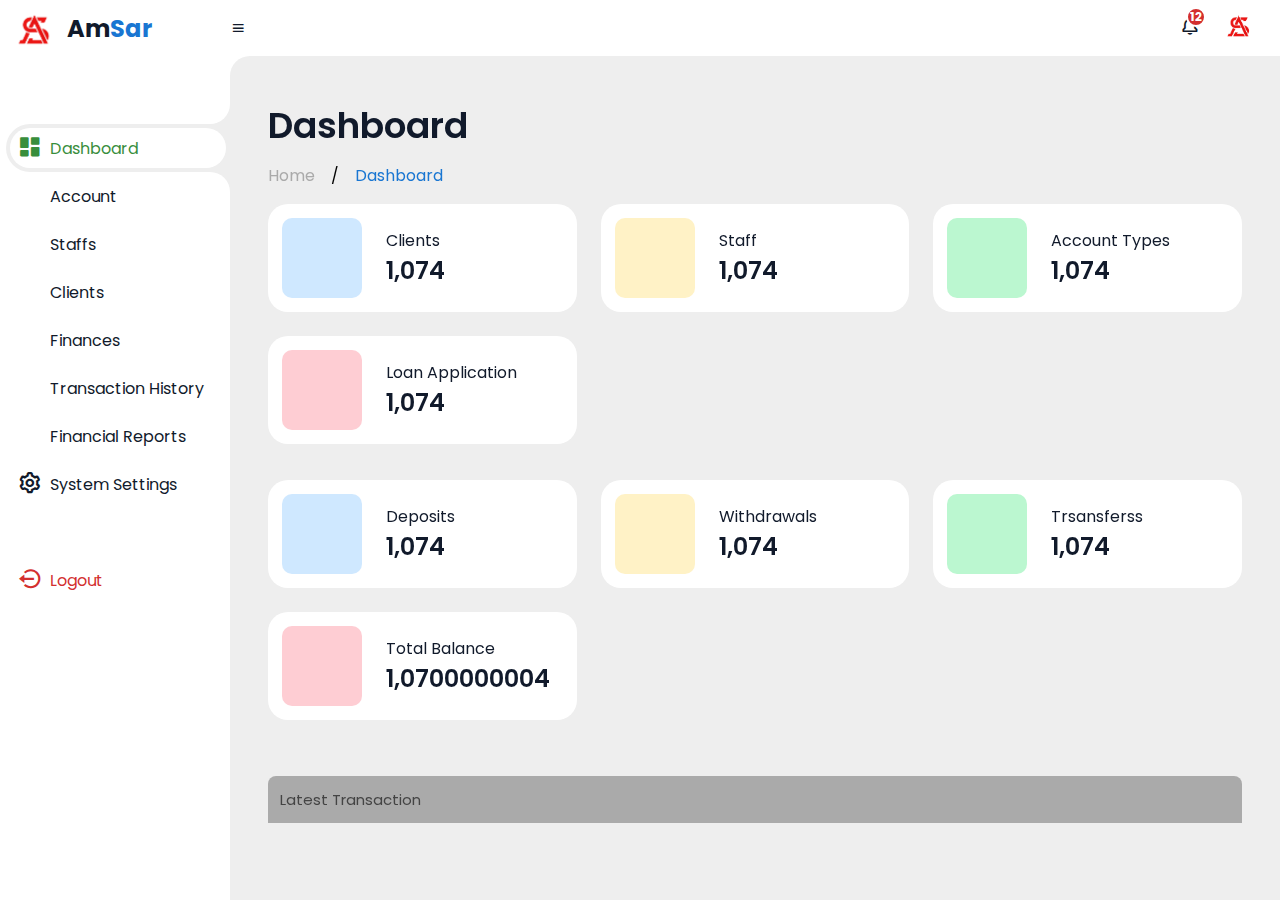
<file: index.html>
<!DOCTYPE html>
<html lang="en">

    <head>
        <meta charset="UTF-8">
        <meta name="viewport" content="width=device-width, initial-scale=1.0">
        <!-- Copied Links from cdn  -->
        <link href='https://unpkg.com/boxicons@2.1.4/css/boxicons.min.css' rel='stylesheet'>
        <link rel="stylesheet" href="https://cdnjs.cloudflare.com/ajax/libs/font-awesome/6.4.2/css/all.min.css"
            integrity="sha512-z3gLpd7yknf1YoNbCzqRKc4qyor8gaKU1qmn+CShxbuBusANI9QpRohGBreCFkKxLhei6S9CQXFEbbKuqLg0DA=="
            crossorigin="anonymous" referrerpolicy="no-referrer" />
        <!-- links  -->
        <link rel="stylesheet" href="styles.css">
        <title>Admin Portal</title>
    </head>

    <body>
        <!-- Sidebar -->
        <div class="sidebar">
            <a href="#" class="logo">
                <img src="logo.png" alt="" style="height: 50px;">
                <!-- <i class='bx bx-code-alt'></i> -->
                <div class="logo-name"><span>Am</span>Sar</div>
            </a>
            <ul class="side-menu">
                <li class="tablinks" onclick="openTab(event, 'Dashboard')" id="default-side-menu"><a href="#"><i
                            class='bx bxs-dashboard'></i>Dashboard</a></li>
                <li class="tablinks" onclick="openTab(event, 'Account')"><a href="#"><i
                            class="fa-solid fa-user-secret"></i>Account</a></li>
                <li class="tablinks" onclick="openTab(event, 'Staff')" ><a href="#"><i
                            class="fa-solid fa-user-tie"></i>Staffs</a></li>
                <li class="tablinks" onclick="openTab(event ,'Client')"><a href="#"><i
                            class="fa-solid fa-users"></i>Clients</a></li>
                <li class="tablinks" onclick="openTab(event, 'Finances')"><a href="#"><i
                            class="fa-solid fa-sack-dollar"></i>Finances</a></li>
                <li class="tablinks" onclick="openTab(event, 'Transaction')"> <a href="#"><i
                            class="fa-solid fa-money-bill-transfer"></i>Transaction History</a></li>
                <li class="tablinks" onclick="openTab(event, 'Financial')"><a href="#"><i
                            class="fa-solid fa-file-invoice-dollar"></i>Financial Reports</a></li>
                <li class="tablinks" onclick="openTab(event, 'Settings')"><a href="#"><i class='bx bx-cog'></i>System
                        Settings</a></li>
            </ul>
            <ul class="side-menu">
                <li><a href="#" class="logout"><i class='bx bx-log-out-circle'></i>Logout</a></li>
            </ul>
        </div>
        <!-- End of Sidebar -->

        <!-- Main Content -->
        <div class="content">
            <!-- Navbar -->
            <nav>
                <i class='bx bx-menu'></i>
                <div>
                    <a href="#" class="notif">
                        <i class='bx bx-bell'></i>
                        <span class="count">12</span>
                    </a>
                    <a href="#" class="profile">
                        <img src="logo.png">
                    </a>
                </div>
            </nav>

            <!-- End of Navbar -->
            <main>
                <div class="tabcontent" id="Dashboard">
                    <iframe src="dashboard.html"></iframe>
                </div>
                <div class="tabcontent" id="Account">
                    <iframe src="account.html"></iframe>
                </div>
                <div class="tabcontent" id="Staff">
                    <iframe src="staff.html" frameborder="0"></iframe>
                </div>
                <div class="tabcontent" id="Client">
                    <iframe src="client.html"></iframe>
                </div>
                <div class="tabcontent" id="Finances">
                    <iframe src="finance.html"></iframe>
                </div>
                <div class="tabcontent" id="Transaction">
                    <iframe src="transaction.html"></iframe>
                </div>
                <div class="tabcontent" id="Financial">
                    <iframe src="finacial.html"></iframe>
                </div>
                <div class="tabcontent" id="Settings">
                    <iframe src="setting.html"></iframe>
                </div>
            </main>
        </div>

        <script src="script.js"></script>
    </body>

</html>
</file>
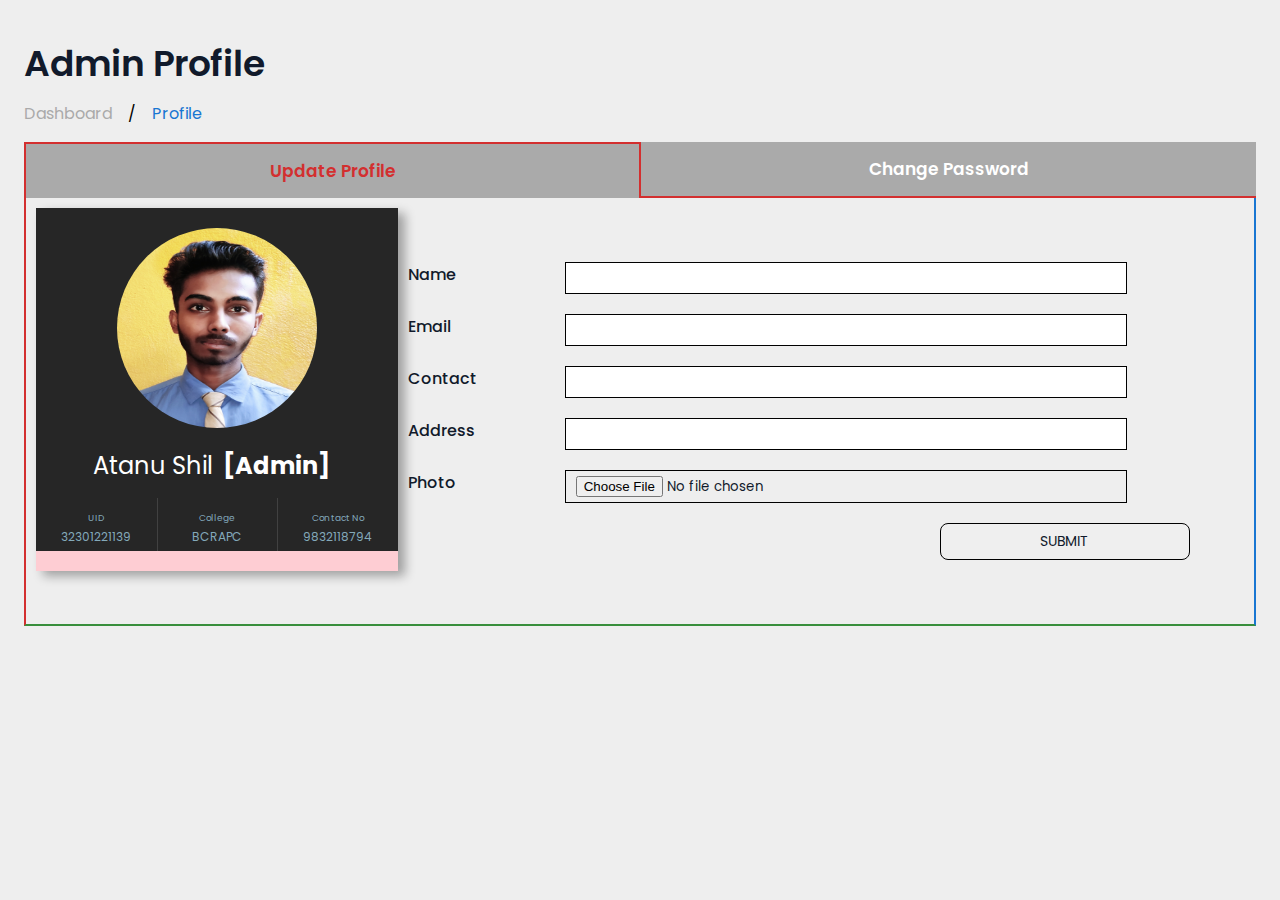
<file: account.html>
<!DOCTYPE html>
<html lang="en">

    <head>
        <meta charset="UTF-8">
        <meta name="viewport" content="width=device-width, initial-scale=1.0">
        <title>Document</title>
        <!-- Copied Links from cdn  -->
        <link href='https://unpkg.com/boxicons@2.1.4/css/boxicons.min.css' rel='stylesheet'>
        <link rel="stylesheet" href="https://cdnjs.cloudflare.com/ajax/libs/font-awesome/6.4.2/css/all.min.css"
            integrity="sha512-z3gLpd7yknf1YoNbCzqRKc4qyor8gaKU1qmn+CShxbuBusANI9QpRohGBreCFkKxLhei6S9CQXFEbbKuqLg0DA=="
            crossorigin="anonymous" referrerpolicy="no-referrer" />
        <!-- links -->
        <link rel="stylesheet" href="minorchanges.css">
    </head>

    <body>
        <div class="content">
            <main>
                <div class="header">
                    <div class="left">
                        <h1>Admin Profile</h1>
                        <ul class="breadcrumb">
                            <li><a href="#">
                                    Dashboard
                                </a></li>
                            /
                            <li><a href="#" class="active">Profile</a></li>
                        </ul>
                    </div>
                </div>

                <div class="Update-Change">
                    <button class="tablink" onclick="openPage(event,'Update')" id="defaultOpenSF">Update
                        Profile</button>
                    <button class="tablink" onclick="openPage(event,'Change')">Change Password</button>
                </div>
                <div id="Update" class="OpenPage">
                    <div class="card">
                        <div class="img"><img src="Atanu-CV-Pic.jpg" alt=""></div>
                        <div class="role">
                            <p>Atanu Shil<span>[Admin]</span></p>
                        </div>
                        <div class="info">
                            <div class="bottom-section">
                                <div class="row row1">
                                    <div class="item">
                                        <span class="regular-text">UID</span>
                                        <span class="big-text">32301221139</span>
                                    </div>
                                    <div class="item">
                                        <span class="regular-text">College</span>
                                        <span class="big-text">BCRAPC</span>
                                    </div>
                                    <div class="item">
                                        <span class="regular-text">Contact No</span>
                                        <span class="big-text">9832118794</span>
                                    </div>
                                </div>
                            </div>
                        </div>
                        <div class="social-media">
                            <a href="#"><i class="fa-brands fa-github"></i></a>
                            <a href="#"><i class="fa-regular fa-envelope"></i></a>
                            <a href="#"><i class="fa-brands fa-linkedin"></i></a>
                            <a href="#"><i class="fa-brands fa-twitter"></i></a>
                        </div>
                    </div>
                    <div class="Update-form">
                        <form action="" method="post">
                            <div class="row">
                                <div class="col-1"><label for="forName">Name</label></div>
                                <div class="col-2"><input type="text" name="" id="" required></div>
                            </div>
                            <div class="row">
                                <div class="col-1"><label for="forEmail">Email</label></div>
                                <div class="col-2"><input type="email" name="" id="" required></div>
                            </div>
                            <div class="row">
                                <div class="col-1"><label for="forContact">Contact </label></div>
                                <div class="col-2"><input type="tel" name="" id="" required></div>
                            </div>
                            <div class="row">
                                <div class="col-1"><label for="forAddress">Address</label></div>
                                <div class="col-2"><input type="text" name="" id="" required></div>
                            </div>
                            <div class="row">
                                <div class="col-1"><label for="forPhoto">Photo</label></div>
                                <div class="col-2"><input type="file" name="" id="" required></div>
                            </div>
                            <div class="row">
                                <div class="col-1"></div>
                                <div class="col-2"><input type="submit" class="btn-update"></div>
                            </div>
                        </form>
                    </div>
                </div>
                <div id="Change" class="OpenPage">
                    <div class="Change-form">
                        <form action="" method="post">
                            <div class="row">
                                <div class="col-1"><label for="forEmail">Email</label></div>
                                <div class="col-2"><input type="email" name="" id="" required></div>
                            </div>
                            <div class="row">
                                <div class="col-1"><label for="forEmail">Old Password</label></div>
                                <div class="col-2"><input type="password" name="" id="" required></div>
                            </div>
                            <div class="row">
                                <div class="col-1"><label for="forContact">New Password</label></div>
                                <div class="col-2"><input type="password" name="" id="" required></div>
                            </div>
                            <div class="row">
                                <div class="col-1"><label for="forAddress">New Confirm Password</label></div>
                                <div class="col-2"><input type="password" name="" id="" required></div>
                            </div>
                            <!-- <div class="row">
                                <div class="col-1"><label for="forPhoto">Photo</label></div>
                                <div class="col-2"><input type="file" name="" id="" required></div>
                            </div> -->
                            <div class="row">
                                <div class="col-1"></div>
                                <div class="col-2"><input type="submit" class="btn-update"></div>
                            </div>
                        </form>
                    </div>
                </div>
        </div>
        </main>
        </div>
        
<script src="minorChanges.js"></script>   
 </body>

</html>
</file>
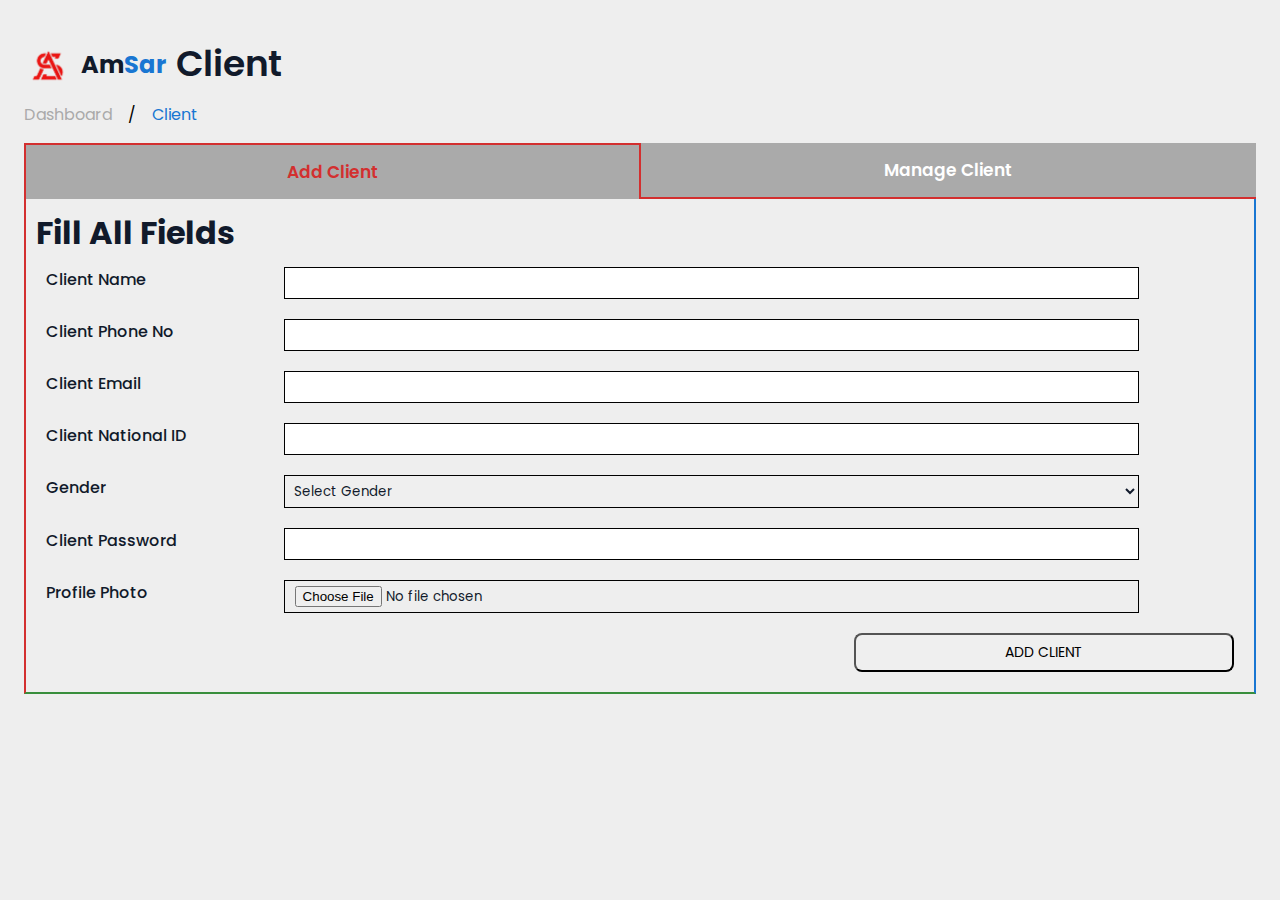
<file: client.html>
<!DOCTYPE html>
<html lang="en">

    <head>
        <meta charset="UTF-8">
        <meta name="viewport" content="width=device-width, initial-scale=1.0">
        <title>Document</title>
        <!-- Copied Links from cdn  -->
        <link href='https://unpkg.com/boxicons@2.1.4/css/boxicons.min.css' rel='stylesheet'>
        <link rel="stylesheet" href="https://cdnjs.cloudflare.com/ajax/libs/font-awesome/6.4.2/css/all.min.css"
            integrity="sha512-z3gLpd7yknf1YoNbCzqRKc4qyor8gaKU1qmn+CShxbuBusANI9QpRohGBreCFkKxLhei6S9CQXFEbbKuqLg0DA=="
            crossorigin="anonymous" referrerpolicy="no-referrer" />
        <!-- links -->
        <link rel="stylesheet" href="minorchanges.css">
    </head>

    <body>
        <div class="content">
            <main>
                <div class="header">
                    <div class="left">
                        <h1>
                            <a href="#" class="logo">
                                <img src="logo.png" alt="" style="height: 50px;">
                                <div class="logo-name"><span>Am</span>Sar</div>
                            </a>
                            Client
                        </h1>
                        <ul class="breadcrumb">
                            <li><a href="#">
                                    Dashboard
                                </a></li>
                            /
                            <li><a href="#" class="active">Client </a></li>
                        </ul>
                    </div>
                </div>
                <div class="Add-Manage">
                    <button class="tablink" onclick="openPage(event,'Add')" id="defaultOpenSF" >Add Client</button>
                    <button class="tablink" onclick="openPage(event,'Manage')">Manage Client</button>
                </div>
                <div class="OpenPage" id="Add">
                    <h1>Fill All Fields</h1>
                    <div class="Add-form">
                        <form action="" method="post">
                            <div class="row">
                                <div class="col-1"><label for="forEmail">Client Name</label></div>
                                <div class="col-2"><input type="text" name="" id="" required></div>
                            </div>
                            <div class="row">
                                <div class="col-1"><label for="forEmail">Client Phone No</label></div>
                                <div class="col-2"><input type="number" name="" id="" required></div>
                            </div>
                            <div class="row">
                                <div class="col-1"><label for="forContact">Client Email</label></div>
                                <div class="col-2"><input type="email" name="" id="" required></div>
                            </div>
                            <div class="row">
                                <div class="col-1"><label for="forAddress">Client National ID</label></div>
                                <div class="col-2"><input type="number" name="" id="" required></div>
                            </div>
                            <div class="row">
                                <div class="col-1"><label for="forPhoto">Gender</label></div>
                                <div class="col-2">
                                    <select name="" id="" required>
                                        <option value="">Select Gender</option>
                                        <option value="">Male</option>
                                        <option value="">Female</option>
                                    </select>
                                </div>
                            </div>
                            <div class="row">
                                <div class="col-1"><label for="forAddress">Client Password</label></div>
                                <div class="col-2"><input type="password" name="" id="" required></div>
                            </div>
                            <div class="row">
                                <div class="col-1"><label for="forAddress">Profile Photo</label></div>
                                <div class="col-2"><input type="file" name="" id="" required></div>
                            </div>
                            <div class="row">
                                <div class="col-1"></div>
                                <div class="col-2"><button type="submit" class="btn-update">Add Client</button></div>
                            </div>
                        </form>
                    </div>

                </div>
                <div class="OpenPage" id="Manage">
                    <table class="Staff-Manage">
                        <thead>
                            <tr>
                                <th>#</th>
                                <th>Name</th>
                                <th>Client Number</th>
                                <th>Contact</th>
                                <th>Email</th>
                                <th>Gender</th>
                                <th>Action</th>
                            </tr>
                        </thead>
                        <tbody>
                            <tr>
                                <td>1</td>
                                <td>Atanu Shil</td>
                                <td>32301221139</td>
                                <td>9832118794</td>
                                <td>atanushil358@gmail.com</td>
                                <td>Male</td>
                                <td>
                                    <button>Delete</button>
                                    <button>Manage</button>
                                </td>
                            </tr>
                            <tr>
                                <td>1</td>
                                <td>Atanu Shil</td>
                                <td>32301221139</td>
                                <td>9832118794</td>
                                <td>atanushil358@gmail.com</td>
                                <td>Male</td>
                                <td>
                                    <button>Delete</button>
                                    <button>Manage</button>
                                </td>
                            </tr>
                            <tr>
                                <td>1</td>
                                <td>Atanu Shil</td>
                                <td>32301221139</td>
                                <td>9832118794</td>
                                <td>atanushil358@gmail.com</td>
                                <td>Male</td>
                                <td>
                                    <button>Delete</button>
                                    <button>Manage</button>
                                </td>
                            </tr> <tr>
                                <td>1</td>
                                <td>Atanu Shil</td>
                                <td>32301221139</td>
                                <td>9832118794</td>
                                <td>atanushil358@gmail.com</td>
                                <td>Male</td>
                                <td>
                                    <button>Delete</button>
                                    <button>Manage</button>
                                </td>
                            </tr>
                            <tr>
                                <td>1</td>
                                <td>Atanu Shil</td>
                                <td>32301221139</td>
                                <td>9832118794</td>
                                <td>atanushil358@gmail.com</td>
                                <td>Male</td>
                                <td>
                                    <button>Delete</button>
                                    <button>Manage</button>
                                </td>
                            </tr>
                        </tbody>
                    </table>
                </div>
            </main>
        </div>
        <script src="minorChanges.js"></script>
    </body>

</html>
</file>
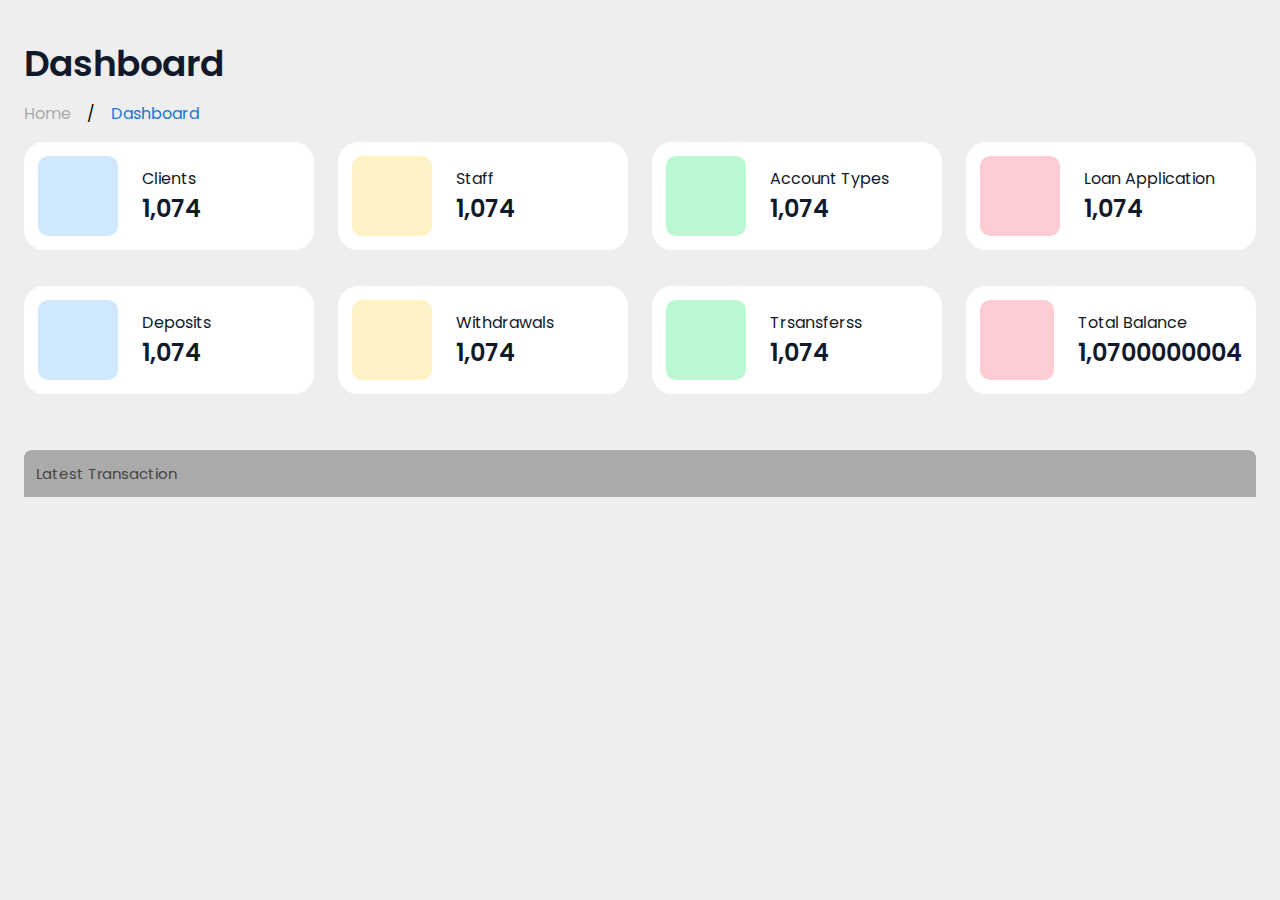
<file: dashboard.html>
<!DOCTYPE html>
<html lang="en">

    <head>
        <meta charset="UTF-8">
        <meta name="viewport" content="width=device-width, initial-scale=1.0">
        <title>Document</title>
        <!-- Copied Links from cdn  -->
        <link href='https://unpkg.com/boxicons@2.1.4/css/boxicons.min.css' rel='stylesheet'>
        <link rel="stylesheet" href="https://cdnjs.cloudflare.com/ajax/libs/font-awesome/6.4.2/css/all.min.css"
            integrity="sha512-z3gLpd7yknf1YoNbCzqRKc4qyor8gaKU1qmn+CShxbuBusANI9QpRohGBreCFkKxLhei6S9CQXFEbbKuqLg0DA=="
            crossorigin="anonymous" referrerpolicy="no-referrer" />
        <!-- links -->
        <link rel="stylesheet" href="minorchanges.css">
    </head>

    <body>
        <div class="content">
            <main>
                <div class="header">
                    <div class="left">
                        <h1>Dashboard</h1>
                        <ul class="breadcrumb">
                            <li><a href="#">
                                    Home
                                </a></li>
                            /
                            <li><a href="#" class="active">Dashboard</a></li>
                        </ul>
                    </div>
                </div>
                <ul class="insights">
                    <li>
                        <i class='fa-solid fa-users'></i>
                        <span class="info">
                            <p>Clients</p>
                            <h3>1,074</h3>
                        </span>
                    </li>
                    <li><i class='fa-solid fa-user-tie'></i>
                        <span class="info">
                            <p>Staff</p>
                            <h3>1,074</h3>
                        </span>
                    </li>
                    <li><i class="fa-solid fa-briefcase"></i>
                        <span class="info">
                            <p>Account Types</p>
                            <h3>1,074</h3>
                        </span>
                    </li>
                    <li><i class="fa-solid fa-money-check-dollar"></i>
                        <span class="info">
                            <p>Loan Application</p>
                            <h3>1,074</h3>
                        </span>
                    </li>
                </ul>
                <!-- insight second -->
                <ul class="insights">
                    <li>
                        <i class='fa-solid fa-upload'></i>
                        <span class="info">
                            <p>Deposits</p>
                            <h3>1,074</h3>
                        </span>
                    </li>
                    <li><i class='fa-solid fa-download'></i>
                        <span class="info">
                            <p>Withdrawals</p>
                            <h3>1,074</h3>
                        </span>
                    </li>
                    <li><i class="fa-solid fa-shuffle"></i>
                        <span class="info">
                            <p>Trsansferss</p>
                            <h3>1,074</h3>
                        </span>
                    </li>
                    <li><i class="fa-solid fa-indian-rupee-sign"></i>
                        <span class="info">
                            <p>Total Balance</p>
                            <h3>1,0700000004</h3>
                        </span>
                    </li>
                </ul>
                <button class="accordion">Latest Transaction</button>
                <div class="panel">
                    <table class="latest-transaction">
                        <thead>
                            <tr>
                                <th>Transaction Id</th>
                                <th>Account No.</th>
                                <th>Type</th>
                                <th>Amount</th>
                                <th>Acc. Owner</th>
                                <th>Timestamp</th>
                            </tr>
                        </thead>
                        <tbody>
                            <tr class="rgrgrg">
                                <td>983218794</td>
                                <td>32301221139</td>
                                <td>Withdrawals</td>
                                <td>5000</td>
                                <td>Mr. Atanu Shil</td>
                                <td>25.10.2023 22:19:16</td>
                            </tr>
                            <tr class="grgrgr">
                                <td>983218794</td>
                                <td>32301221139</td>
                                <td>Withdrawals</td>
                                <td>5000</td>
                                <td>Mr. Atanu Shil</td>
                                <td>25.10.2023 22:19:16</td>
                            </tr>
                            <tr class="rgrgrg">
                                <td>983218794</td>
                                <td>32301221139</td>
                                <td>Withdrawals</td>
                                <td>5000</td>
                                <td>Mr. Atanu Shil</td>
                                <td>25.10.2023 22:19:16</td>
                            </tr>
                            <tr class="grgrgr">
                                <td>983218794</td>
                                <td>32301221139</td>
                                <td>Withdrawals</td>
                                <td>5000</td>
                                <td>Mr. Atanu Shil</td>
                                <td>25.10.2023 22:19:16</td>
                            </tr>
                            <tr class="rgrgrg">
                                <td>983218794</td>
                                <td>32301221139</td>
                                <td>Withdrawals</td>
                                <td>5000</td>
                                <td>Mr. Atanu Shil</td>
                                <td>25.10.2023 22:19:16</td>
                            </tr>
                            <tr class="grgrgr">
                                <td>983218794</td>
                                <td>32301221139</td>
                                <td>Withdrawals</td>
                                <td>5000</td>
                                <td>Mr. Atanu Shil</td>
                                <td>25.10.2023 22:19:16</td>
                            </tr>
                            <tr class="rgrgrg">
                                <td>983218794</td>
                                <td>32301221139</td>
                                <td>Withdrawals</td>
                                <td>5000</td>
                                <td>Mr. Atanu Shil</td>
                                <td>25.10.2023 22:19:16</td>
                            </tr>
                            <tr class="grgrgr">
                                <td>983218794</td>
                                <td>32301221139</td>
                                <td>Withdrawals</td>
                                <td>5000</td>
                                <td>Mr. Atanu Shil</td>
                                <td>25.10.2023 22:19:16</td>
                            </tr>
                            <tr class="rgrgrg">
                                <td>983218794</td>
                                <td>32301221139</td>
                                <td>Withdrawals</td>
                                <td>5000</td>
                                <td>Mr. Atanu Shil</td>
                                <td>25.10.2023 22:19:16</td>
                            </tr>
                            <tr class="grgrgr">
                                <td>983218794</td>
                                <td>32301221139</td>
                                <td>Withdrawals</td>
                                <td>5000</td>
                                <td>Mr. Atanu Shil</td>
                                <td>25.10.2023 22:19:16</td>
                            </tr>
                        </tbody>
                        </table>
                </div>
            </main>
        </div>
        <script src="minorChanges.js"></script>
    </body>

</html>
</file>
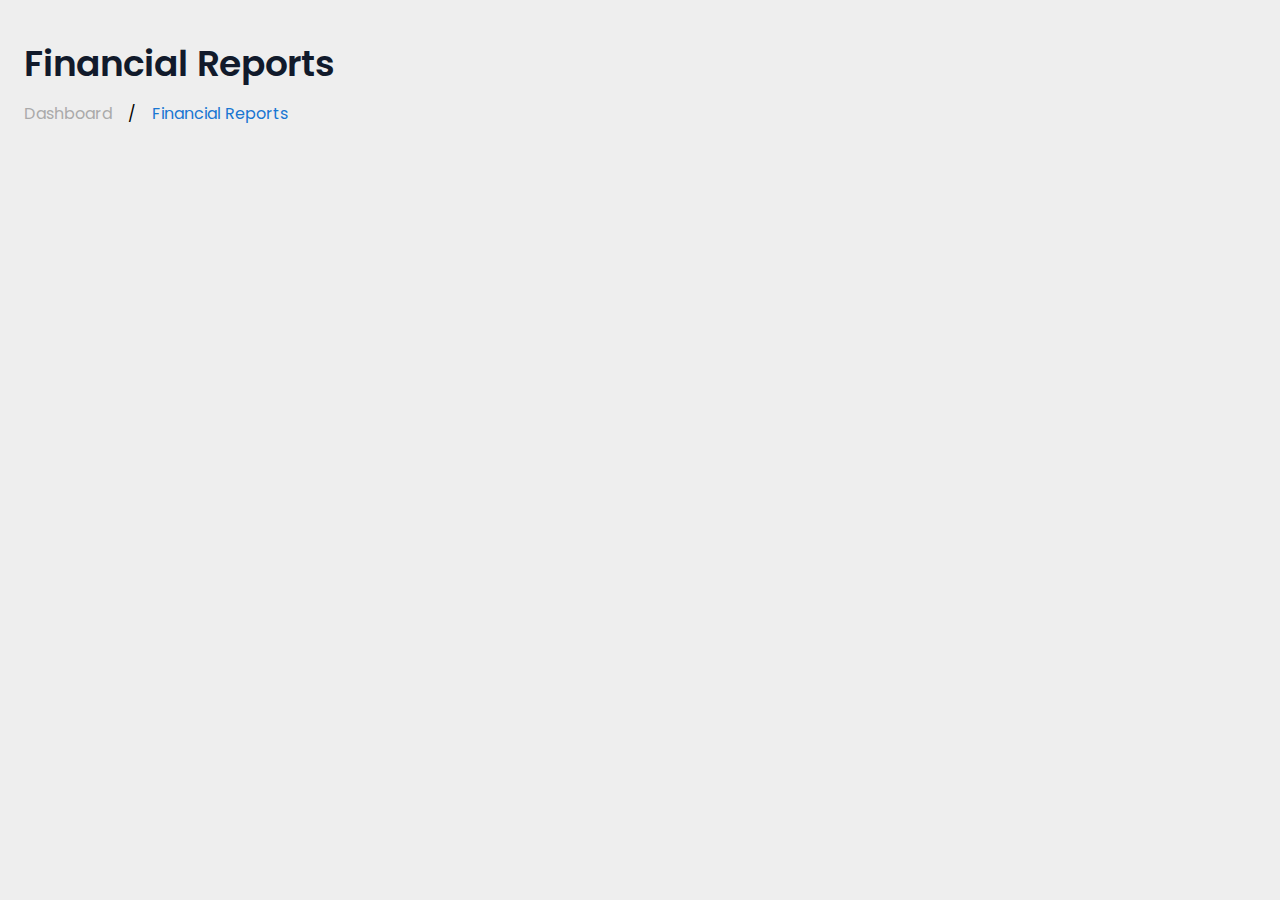
<file: finacial.html>
<!DOCTYPE html>
<html lang="en">

    <head>
        <meta charset="UTF-8">
        <meta name="viewport" content="width=device-width, initial-scale=1.0">
        <title>Document</title>
        <!-- Copied Links from cdn  -->
        <link href='https://unpkg.com/boxicons@2.1.4/css/boxicons.min.css' rel='stylesheet'>
        <link rel="stylesheet" href="https://cdnjs.cloudflare.com/ajax/libs/font-awesome/6.4.2/css/all.min.css"
            integrity="sha512-z3gLpd7yknf1YoNbCzqRKc4qyor8gaKU1qmn+CShxbuBusANI9QpRohGBreCFkKxLhei6S9CQXFEbbKuqLg0DA=="
            crossorigin="anonymous" referrerpolicy="no-referrer" />
        <!-- links -->
<link rel="stylesheet" href="minorchanges.css">
    </head>

    <body>
        <div class="content">
            <main>
                <div class="header">
                    <div class="left">
                        <h1>Financial Reports</h1>
                        <ul class="breadcrumb">
                            <li><a href="#">
                                Dashboard
                                </a></li>
                            /
                            <li><a href="#" class="active">Financial Reports</a></li>
                        </ul>
                    </div>
                </div>
            </main>
        </div>
    </body>

</html>
</file>
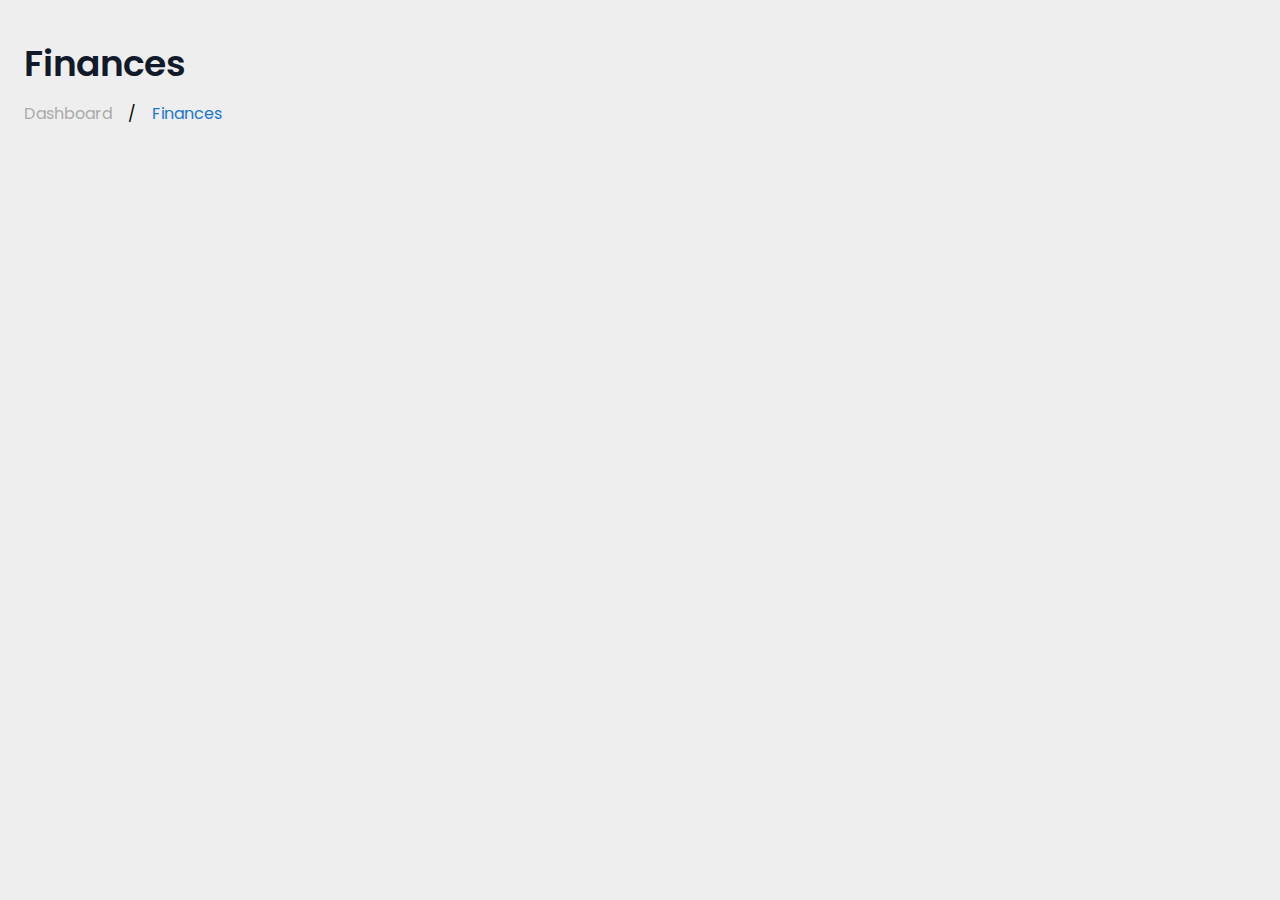
<file: finance.html>
<!DOCTYPE html>
<html lang="en">

    <head>
        <meta charset="UTF-8">
        <meta name="viewport" content="width=device-width, initial-scale=1.0">
        <title>Document</title>
        <!-- Copied Links from cdn  -->
        <link href='https://unpkg.com/boxicons@2.1.4/css/boxicons.min.css' rel='stylesheet'>
        <link rel="stylesheet" href="https://cdnjs.cloudflare.com/ajax/libs/font-awesome/6.4.2/css/all.min.css"
            integrity="sha512-z3gLpd7yknf1YoNbCzqRKc4qyor8gaKU1qmn+CShxbuBusANI9QpRohGBreCFkKxLhei6S9CQXFEbbKuqLg0DA=="
            crossorigin="anonymous" referrerpolicy="no-referrer" />
        <!-- links -->
<link rel="stylesheet" href="minorchanges.css">
    </head>

    <body>
        <div class="content">
            <main>
                <div class="header">
                    <div class="left">
                        <h1>Finances</h1>
                        <ul class="breadcrumb">
                            <li><a href="#">
                                Dashboard
                                </a></li>
                            /
                            <li><a href="#" class="active">Finances</a></li>
                        </ul>
                    </div>
                </div>
            </main>
        </div>
    </body>

</html>
</file>
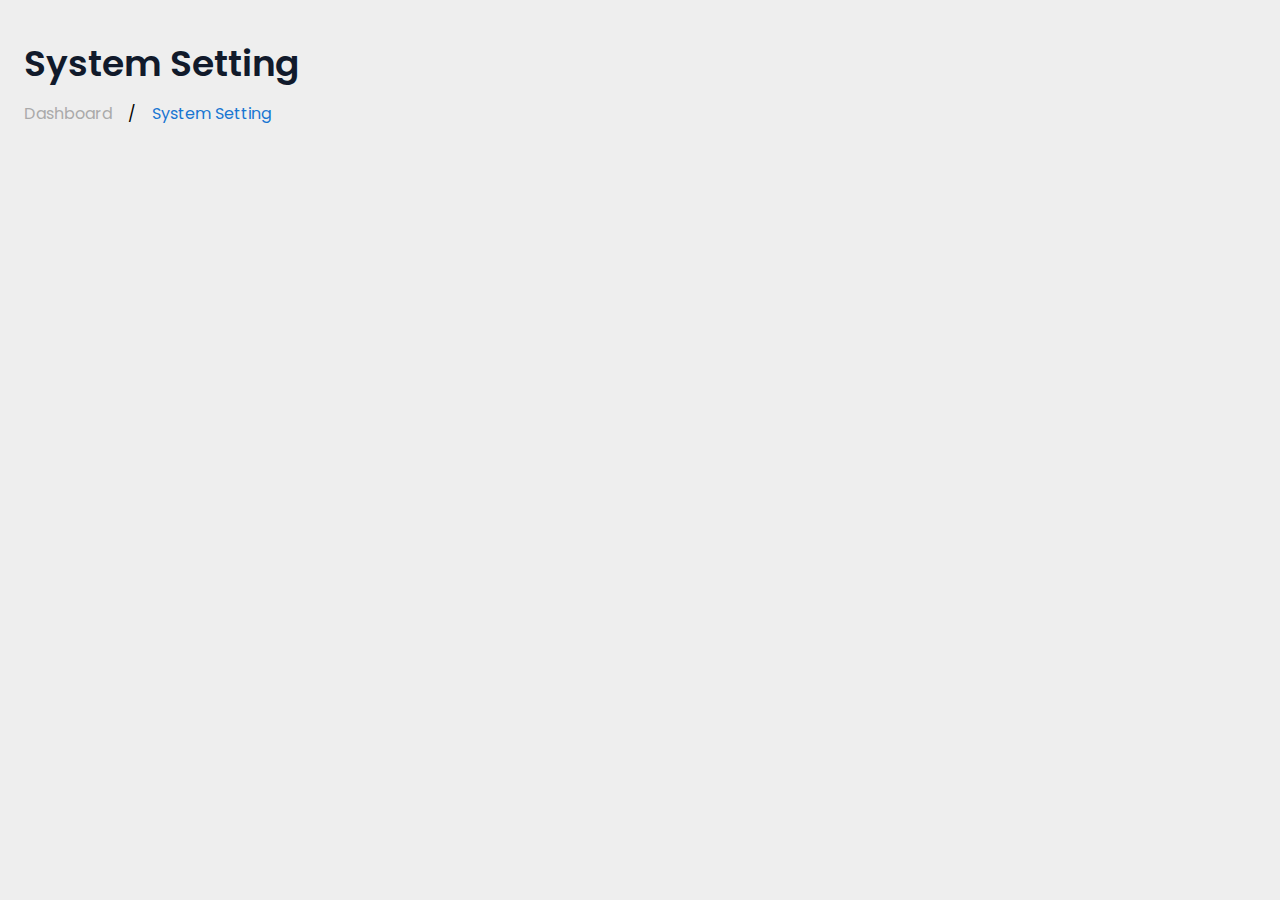
<file: setting.html>
<!DOCTYPE html>
<html lang="en">

    <head>
        <meta charset="UTF-8">
        <meta name="viewport" content="width=device-width, initial-scale=1.0">
        <title>Document</title>
        <!-- Copied Links from cdn  -->
        <link href='https://unpkg.com/boxicons@2.1.4/css/boxicons.min.css' rel='stylesheet'>
        <link rel="stylesheet" href="https://cdnjs.cloudflare.com/ajax/libs/font-awesome/6.4.2/css/all.min.css"
            integrity="sha512-z3gLpd7yknf1YoNbCzqRKc4qyor8gaKU1qmn+CShxbuBusANI9QpRohGBreCFkKxLhei6S9CQXFEbbKuqLg0DA=="
            crossorigin="anonymous" referrerpolicy="no-referrer" />
        <!-- links -->
        <link rel="stylesheet" href="minorchanges.css">
    </head>

    <body>
        <div class="content">
            <main>
                <div class="header">
                    <div class="left">
                        <h1>System Setting</h1>
                        <ul class="breadcrumb">
                            <li><a href="#">
                                    Dashboard
                                </a></li>
                            /
                            <li><a href="#" class="active">System Setting</a></li>
                        </ul>
                    </div>
                </div>
            </main>
        </div>
    </body>

</html>
</file>
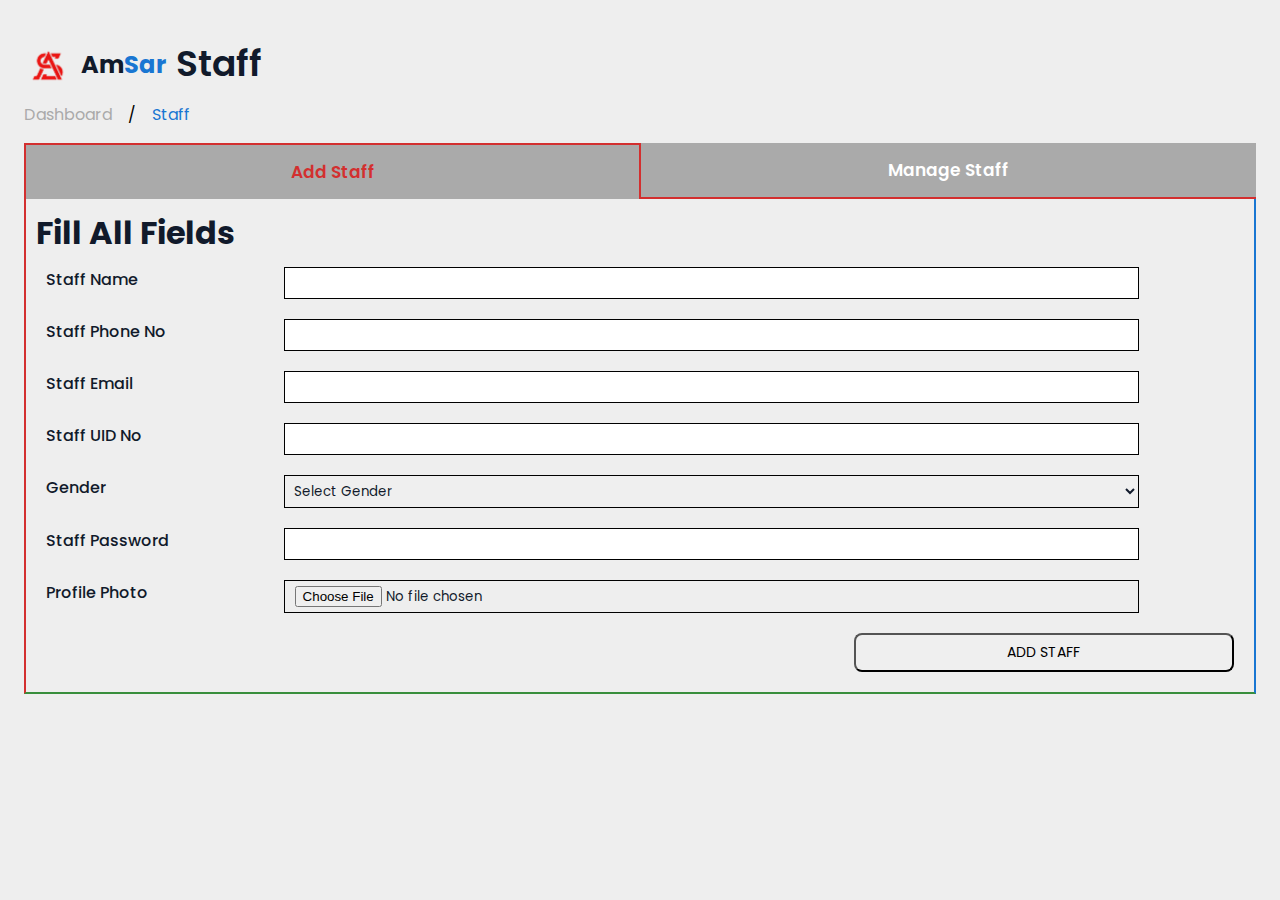
<file: staff.html>
<!DOCTYPE html>
<html lang="en">

    <head>
        <meta charset="UTF-8">
        <meta name="viewport" content="width=device-width, initial-scale=1.0">
        <title>Document</title>
        <!-- Copied Links from cdn  -->
        <link href='https://unpkg.com/boxicons@2.1.4/css/boxicons.min.css' rel='stylesheet'>
        <link rel="stylesheet" href="https://cdnjs.cloudflare.com/ajax/libs/font-awesome/6.4.2/css/all.min.css"
            integrity="sha512-z3gLpd7yknf1YoNbCzqRKc4qyor8gaKU1qmn+CShxbuBusANI9QpRohGBreCFkKxLhei6S9CQXFEbbKuqLg0DA=="
            crossorigin="anonymous" referrerpolicy="no-referrer" />
        <!-- links -->
        <link rel="stylesheet" href="minorchanges.css">
    </head>

    <body>
        <div class="content">
            <main>
                <div class="header">
                    <div class="left">
                        <h1>
                            <a href="#" class="logo">
                                <img src="logo.png" alt="" style="height: 50px;">
                                <div class="logo-name"><span>Am</span>Sar</div>
                            </a>
                            Staff
                        </h1>
                        <ul class="breadcrumb">
                            <li><a href="#">
                                    Dashboard
                                </a></li>
                            /
                            <li><a href="#" class="active">Staff</a></li>
                        </ul>
                    </div>
                </div>
                <div class="Add-Manage">
                    <button class="tablink" onclick="openPage(event,'Add')" id="defaultOpenSF" >Add Staff</button>
                    <button class="tablink" onclick="openPage(event,'Manage')">Manage Staff</button>
                </div>
                <div class="OpenPage" id="Add">
                    <h1>Fill All Fields</h1>
                    <div class="Add-form">
                        <form action="" method="post">
                            <div class="row">
                                <div class="col-1"><label for="forEmail">Staff Name</label></div>
                                <div class="col-2"><input type="text" name="" id="" required></div>
                            </div>
                            <div class="row">
                                <div class="col-1"><label for="forEmail">Staff Phone No</label></div>
                                <div class="col-2"><input type="number" name="" id="" required></div>
                            </div>
                            <div class="row">
                                <div class="col-1"><label for="forContact">Staff Email</label></div>
                                <div class="col-2"><input type="email" name="" id="" required></div>
                            </div>
                            <div class="row">
                                <div class="col-1"><label for="forAddress">Staff UID No</label></div>
                                <div class="col-2"><input type="number" name="" id="" required></div>
                            </div>
                            <div class="row">
                                <div class="col-1"><label for="forPhoto">Gender</label></div>
                                <div class="col-2">
                                    <select name="" id="" required>
                                        <option value="">Select Gender</option>
                                        <option value="">Male</option>
                                        <option value="">Female</option>
                                    </select>
                                </div>
                            </div>
                            <div class="row">
                                <div class="col-1"><label for="forAddress">Staff Password</label></div>
                                <div class="col-2"><input type="password" name="" id="" required></div>
                            </div>
                            <div class="row">
                                <div class="col-1"><label for="forAddress">Profile Photo</label></div>
                                <div class="col-2"><input type="file" name="" id="" required></div>
                            </div>
                            <div class="row">
                                <div class="col-1"></div>
                                <div class="col-2"><button type="submit" class="btn-update">Add Staff</button></div>
                            </div>
                        </form>
                    </div>

                </div>
                <div class="OpenPage" id="Manage">
                    <table class="Staff-Manage">
                        <thead>
                            <tr>
                                <th>#</th>
                                <th>Name</th>
                                <th>Staff Number</th>
                                <th>Contact</th>
                                <th>Email</th>
                                <th>Gender</th>
                                <th>Action</th>
                            </tr>
                        </thead>
                        <tbody>
                            <tr>
                                <td>1</td>
                                <td>Atanu Shil</td>
                                <td>32301221139</td>
                                <td>9832118794</td>
                                <td>atanushil358@gmail.com</td>
                                <td>Male</td>
                                <td>
                                    <button>Delete</button>
                                    <button>Manage</button>
                                </td>
                            </tr>
                            <tr>
                                <td>1</td>
                                <td>Atanu Shil</td>
                                <td>32301221139</td>
                                <td>9832118794</td>
                                <td>atanushil358@gmail.com</td>
                                <td>Male</td>
                                <td>
                                    <button>Delete</button>
                                    <button>Manage</button>
                                </td>
                            </tr>
                            <tr>
                                <td>1</td>
                                <td>Atanu Shil</td>
                                <td>32301221139</td>
                                <td>9832118794</td>
                                <td>atanushil358@gmail.com</td>
                                <td>Male</td>
                                <td>
                                    <button>Delete</button>
                                    <button>Manage</button>
                                </td>
                            </tr> <tr>
                                <td>1</td>
                                <td>Atanu Shil</td>
                                <td>32301221139</td>
                                <td>9832118794</td>
                                <td>atanushil358@gmail.com</td>
                                <td>Male</td>
                                <td>
                                    <button>Delete</button>
                                    <button>Manage</button>
                                </td>
                            </tr>
                            <tr>
                                <td>1</td>
                                <td>Atanu Shil</td>
                                <td>32301221139</td>
                                <td>9832118794</td>
                                <td>atanushil358@gmail.com</td>
                                <td>Male</td>
                                <td>
                                    <button>Delete</button>
                                    <button>Manage</button>
                                </td>
                            </tr>
                        </tbody>
                    </table>
                </div>
            </main>
        </div>
        <script src="minorChanges.js"></script>
        <!-- <script src="/src/script.js"></script> -->
    </body>

</html>
</file>
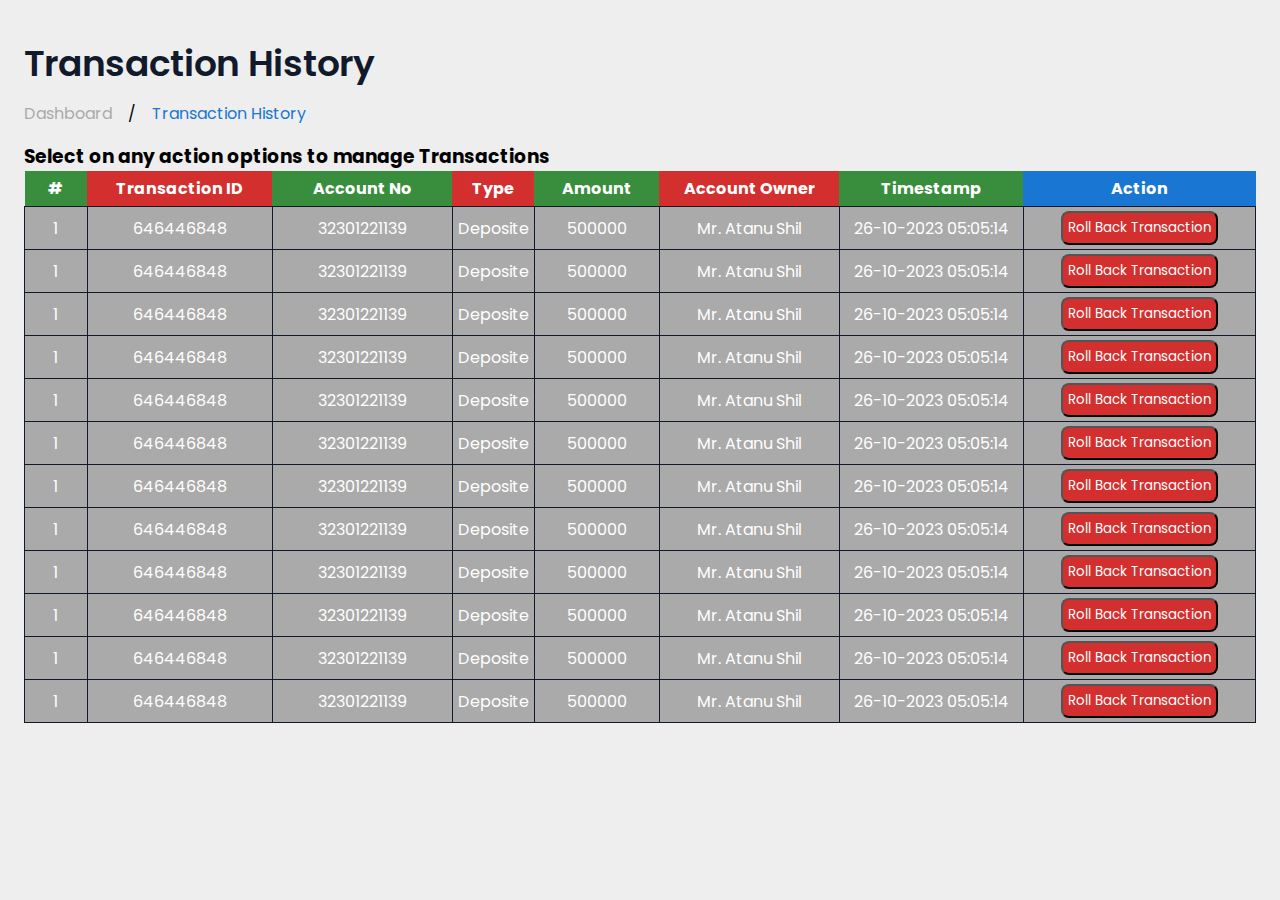
<file: transaction.html>
<!DOCTYPE html>
<html lang="en">

    <head>
        <meta charset="UTF-8">
        <meta name="viewport" content="width=device-width, initial-scale=1.0">
        <title>Document</title>
        <!-- Copied Links from cdn  -->
        <link href='https://unpkg.com/boxicons@2.1.4/css/boxicons.min.css' rel='stylesheet'>
        <link rel="stylesheet" href="https://cdnjs.cloudflare.com/ajax/libs/font-awesome/6.4.2/css/all.min.css"
            integrity="sha512-z3gLpd7yknf1YoNbCzqRKc4qyor8gaKU1qmn+CShxbuBusANI9QpRohGBreCFkKxLhei6S9CQXFEbbKuqLg0DA=="
            crossorigin="anonymous" referrerpolicy="no-referrer" />
        <!-- links -->
        <link rel="stylesheet" href="minorchanges.css">
    </head>

    <body>
        <div class="content">
            <main>
                <div class="header">
                    <div class="left">
                        <h1>Transaction History</h1>
                        <ul class="breadcrumb">
                            <li><a href="#">
                                    Dashboard
                                </a></li>
                            /
                            <li><a href="#" class="active">Transaction History</a></li>
                        </ul>
                    </div>
                </div>
                <h3>Select on any action options to manage Transactions</h3>
                <table class="transaction-history">
                    <thead>
                        <tr>
                            <th>#</th>
                            <th>Transaction ID</th>
                            <th>Account No</th>
                            <th>Type</th>
                            <th>Amount</th>
                            <th>Account Owner</th>
                            <th>Timestamp</th>
                            <th>Action</th>
                        </tr>
                    </thead>
                    <tbody>
                        <tr>
                            <td>1</td>
                            <td>646446848</td>
                            <td>32301221139</td>
                            <td>Deposite</td>
                            <td>500000</td>
                            <td>Mr. Atanu Shil</td>
                            <td>26-10-2023 05:05:14</td>
                            <td><button>Roll Back Transaction</button></td>
                        </tr>
                        <tr>
                            <td>1</td>
                            <td>646446848</td>
                            <td>32301221139</td>
                            <td>Deposite</td>
                            <td>500000</td>
                            <td>Mr. Atanu Shil</td>
                            <td>26-10-2023 05:05:14</td>
                            <td><button>Roll Back Transaction</button></td>
                        </tr>
                        <tr>
                            <td>1</td>
                            <td>646446848</td>
                            <td>32301221139</td>
                            <td>Deposite</td>
                            <td>500000</td>
                            <td>Mr. Atanu Shil</td>
                            <td>26-10-2023 05:05:14</td>
                            <td><button>Roll Back Transaction</button></td>
                        </tr>
                        <tr>
                            <td>1</td>
                            <td>646446848</td>
                            <td>32301221139</td>
                            <td>Deposite</td>
                            <td>500000</td>
                            <td>Mr. Atanu Shil</td>
                            <td>26-10-2023 05:05:14</td>
                            <td><button>Roll Back Transaction</button></td>
                        </tr>
                        <tr>
                            <td>1</td>
                            <td>646446848</td>
                            <td>32301221139</td>
                            <td>Deposite</td>
                            <td>500000</td>
                            <td>Mr. Atanu Shil</td>
                            <td>26-10-2023 05:05:14</td>
                            <td><button>Roll Back Transaction</button></td>
                        </tr>
                        <tr>
                            <td>1</td>
                            <td>646446848</td>
                            <td>32301221139</td>
                            <td>Deposite</td>
                            <td>500000</td>
                            <td>Mr. Atanu Shil</td>
                            <td>26-10-2023 05:05:14</td>
                            <td><button>Roll Back Transaction</button></td>
                        </tr>
                        <tr>
                            <td>1</td>
                            <td>646446848</td>
                            <td>32301221139</td>
                            <td>Deposite</td>
                            <td>500000</td>
                            <td>Mr. Atanu Shil</td>
                            <td>26-10-2023 05:05:14</td>
                            <td><button>Roll Back Transaction</button></td>
                        </tr>
                        <tr>
                            <td>1</td>
                            <td>646446848</td>
                            <td>32301221139</td>
                            <td>Deposite</td>
                            <td>500000</td>
                            <td>Mr. Atanu Shil</td>
                            <td>26-10-2023 05:05:14</td>
                            <td><button>Roll Back Transaction</button></td>
                        </tr>
                        <tr>
                            <td>1</td>
                            <td>646446848</td>
                            <td>32301221139</td>
                            <td>Deposite</td>
                            <td>500000</td>
                            <td>Mr. Atanu Shil</td>
                            <td>26-10-2023 05:05:14</td>
                            <td><button>Roll Back Transaction</button></td>
                        </tr>
                        <tr>
                            <td>1</td>
                            <td>646446848</td>
                            <td>32301221139</td>
                            <td>Deposite</td>
                            <td>500000</td>
                            <td>Mr. Atanu Shil</td>
                            <td>26-10-2023 05:05:14</td>
                            <td><button>Roll Back Transaction</button></td>
                        </tr>
                        <tr>
                            <td>1</td>
                            <td>646446848</td>
                            <td>32301221139</td>
                            <td>Deposite</td>
                            <td>500000</td>
                            <td>Mr. Atanu Shil</td>
                            <td>26-10-2023 05:05:14</td>
                            <td><button>Roll Back Transaction</button></td>
                        </tr>
                        <tr>
                            <td>1</td>
                            <td>646446848</td>
                            <td>32301221139</td>
                            <td>Deposite</td>
                            <td>500000</td>
                            <td>Mr. Atanu Shil</td>
                            <td>26-10-2023 05:05:14</td>
                            <td><button>Roll Back Transaction</button></td>
                        </tr>
                    </tbody>
                </table>
            </main>
        </div>
    </body>

</html>
</file>
<file: styles.css>
/* @import url(/css/iframeUsed.css); */
@import url(iframeUsed.css);
.sidebar {
    position: fixed;
    top: 0;
    left: 0;
    background: var(--light);
    width: 230px;
    height: 100%;
    z-index: 2000;
    overflow-x: hidden;
    scrollbar-width: none;
    transition: all 0.3s ease;
}

.sidebar::-webkit-scrollbar {
    display: none;
}

.sidebar.close {
    width: 60px;
}

.sidebar .logo {
    font-size: 24px;
    font-weight: 700;
    height: 56px;
    display: flex;
    align-items: center;
    color: var(--primary);
    z-index: 500;
    padding-bottom: 20px;
    box-sizing: content-box;
}

.sidebar .logo .logo-name span {
    color: var(--dark);
}

.sidebar .logo .bx,
.fa-solid {
    min-width: 60px;
    display: flex;
    justify-content: center;
    font-size: 1.4rem;
}

.sidebar .side-menu {
    width: 100%;
    margin-top: 48px;
}

.sidebar .side-menu li {
    height: 48px;
    background: transparent;
    margin-left: 6px;
    border-radius: 48px 0 0 48px;
    padding: 4px;
}

.sidebar .side-menu li.active {
    background: var(--grey);
    position: relative;
}

.sidebar .side-menu li.active::before {
    content: "";
    position: absolute;
    width: 40px;
    height: 40px;
    border-radius: 50%;
    top: -40px;
    right: 0;
    box-shadow: 20px 20px 0 var(--grey);
    z-index: -1;
}

.sidebar .side-menu li.active::after {
    content: "";
    position: absolute;
    width: 40px;
    height: 40px;
    border-radius: 50%;
    bottom: -40px;
    right: 0;
    box-shadow: 20px -20px 0 var(--grey);
    z-index: -1;
}

.sidebar .side-menu li a {
    width: 100%;
    height: 100%;
    background: var(--light);
    display: flex;
    align-items: center;
    border-radius: 48px;
    font-size: 16px;
    color: var(--dark);
    white-space: nowrap;
    overflow-x: hidden;
    transition: all 0.3s ease;
}

.sidebar .side-menu li.active a {
    color: var(--success);
}

.sidebar.close .side-menu li a {
    width: calc(48px - (4px * 2));
    transition: all 0.3s ease;
}

.sidebar .side-menu li a .bx,
.fa-solid {
    min-width: calc(60px - ((4px + 6px) * 2));
    display: flex;
    font-size: 1.6rem;
    justify-content: center;
}

.sidebar .side-menu li a.logout {
    color: var(--danger);
}

.content{
    position: fixed;
    width: calc(100% - 230px);
    left: 230px;
    transition: all 0.3s ease;
}
.content iframe{
    position: relative;
    left: -10px;
    width: 102%;
    height: 100vh;
    border:none;
/*     border:2px solid black; */
    border-top-left-radius:20px ;
}
.sidebar.close~.content {
    width: calc(100% - 60px);
    left: 60px;
}
.sidebar.close~.content iframe{
    width: 102%;
    height: 100vh;
    border:2px solid black
}


.content nav {
    height: 56px;
    background: var(--light);
    padding: 0 24px 0 0;
    display: flex;
    align-items: center;
    grid-gap: 24px;
    position: sticky;
    top: 0;
    left: 0;
    z-index: 1000;
    display: flex;
    justify-content: space-between;
}

.content nav div {
    display: flex;
    justify-content: center;
    align-items: center;
    gap: 20px;
}

.content nav::before {
    content: "";
    position: absolute;
    width: 40px;
    height: 40px;
    bottom: -40px;
    left: 0;
    border-radius: 50%;
    box-shadow: -20px -20px 0 var(--light);
}

.content nav a {
    color: var(--dark);
}

.content nav .bx.bx-menu {
    cursor: pointer;
    color: var(--dark);
}

.content nav .notif {
    font-size: 20px;
    position: relative;
}

.content nav .notif .count {
    position: absolute;
    top: -6px;
    right: -6px;
    width: 20px;
    height: 20px;
    background: var(--danger);
    border-radius: 50%;
    color: var(--light);
    border: 2px solid var(--light);
    font-weight: 700;
    font-size: 12px;
    display: flex;
    align-items: center;
    justify-content: center;
}

.content nav .profile img {
    width: 36px;
    height: 36px;
    object-fit: cover;
    border-radius: 50%;
}

.content main{
    width: 100%;
    padding: 6px 24px;
    max-height: calc(100vh - 56px);
}
.content main .tabcontent{
    display: none;
}




/* Dashboard-----------------> */
.content main .insights {
    display: grid;
    grid-template-columns: repeat(auto-fit, minmax(240px, 1fr));
    grid-gap: 24px;
    margin-bottom: 36px;
}

.content main .insights li {
    padding: 14px;
    background: var(--light);
    border-radius: 20px;
    display: flex;
    align-items: center;
    grid-gap: 24px;
    cursor: pointer;
}

.content main .insights li .fa-solid {
    width: 80px;
    height: 80px;
    border-radius: 10px;
    font-size: 36px;
    display: flex;
    align-items: center;
    justify-content: center;
}

.content main .insights li:nth-child(1) .fa-solid {
    background: var(--light-primary);
    color: var(--primary);
}

.content main .insights li:nth-child(2) .fa-solid {
    background: var(--light-warning);
    color: var(--warning);
}

.content main .insights li:nth-child(3) .fa-solid {
    background: var(--light-success);
    color: var(--success);
}

.content main .insights li:nth-child(4) .fa-solid {
    background: var(--light-danger);
    color: var(--danger);
}

.content main .insights li .info h3 {
    font-size: 24px;
    font-weight: 600;
    color: var(--dark);
}

.content main .insights li .info p {
    color: var(--dark);
}

.accordion {
    background-color: var(--dark-grey);
    color: #444;
    cursor: pointer;
    padding: 12px;
    width: 100%;
    border: none;
    text-align: left;
    outline: none;
    font-size: 15px;
    transition: 0.4s;
    border-top-left-radius: 8px;
    border-top-right-radius: 8px;
}

.panel {
    display: none;
    background-color: white;
    overflow: hidden;
}

table {
    margin-bottom: 40px;
}

.panel .latest-transaction thead th {
    padding: 5px 20px;
    border: none;
    outline: none;
    color: var(--light);
    align-items: center;
}

.panel .latest-transaction tbody td {
    text-align: center;
    color: var(--light);
}

/* thead tr th */
.panel .latest-transaction thead th:nth-child(1) {
    background-color: var(--success);
    width: 20vw;
}

.panel .latest-transaction thead th:nth-child(2) {
    background-color: var(--danger);
    width: 20vw;
}

.panel .latest-transaction thead th:nth-child(3) {
    background-color: var(--success);
    width: 10vw;
}

.panel .latest-transaction thead th:nth-child(4) {
    background-color: var(--danger);
    width: 15vw;
}

.panel .latest-transaction thead th:nth-child(5) {
    background-color: var(--success);
    width: 15vw;

}

.panel .latest-transaction thead th:nth-child(6) {
    background-color: var(--danger);
    width: 20vw;

}

/*thead tr td */
.panel .latest-transaction tbody .rgrgrg td:nth-child(1) {
    width: 20vw;
    background-color: var(--danger);
}

.panel .latest-transaction tbody .rgrgrg td:nth-child(2) {
    background-color: var(--success);
    width: 20vw;
}

.panel .latest-transaction tbody .rgrgrg td:nth-child(3) {
    background-color: var(--danger);
    width: 10vw;
}

.panel .latest-transaction tbody .rgrgrg td:nth-child(4) {
    background-color: var(--success);
    width: 15vw;
}

.panel .latest-transaction tbody .rgrgrg td:nth-child(5) {
    background-color: var(--danger);
    width: 15vw;

}

.panel .latest-transaction tbody .rgrgrg td:nth-child(6) {
    background-color: var(--success);
    width: 20vw;
}

.panel .latest-transaction tbody .grgrgr td:nth-child(1) {
    width: 20vw;
    background-color: var(--success);
}

.panel .latest-transaction tbody .grgrgr td:nth-child(2) {
    background-color: var(--danger);
    width: 20vw;
}

.panel .latest-transaction tbody .grgrgr td:nth-child(3) {
    background-color: var(--success);
    width: 10vw;
}

.panel .latest-transaction tbody .grgrgr td:nth-child(4) {
    background-color: var(--danger);
    width: 15vw;
}

.panel .latest-transaction tbody .grgrgr td:nth-child(5) {
    background-color: var(--success);
    width: 15vw;

}

.panel .latest-transaction tbody .grgrgr td:nth-child(6) {
    background-color: var(--danger);
    width: 20vw;
}

/*--------------- Dashboard end   --------------------*/
/*---------------account start--------------------*/

.Update-Change {
    display: flex;
}

.Update-Change .tablink:nth-child(1) {
    border-bottom: 2px solid var(--primary);
}

.Update-Change .tablink.active:nth-child(1) {
    border-left: 2px solid var(--danger);
    border-top: 2px solid var(--danger);
    border-right: 2px solid var(--danger);
    border-bottom: none;
    color: var(--danger);
}

.Update-Change .tablink:nth-child(2) {
    border-bottom: 2px solid var(--danger);
}

.Update-Change .tablink.active:nth-child(2) {
    border-left: 2px solid var(--primary);
    border-top: 2px solid var(--primary);
    border-right: 2px solid var(--primary);
    border-bottom: none;
    color: var(--primary);
}


/* Card class */

.card {
    color: var(--light);
    float: left;
    width: 30%;
    background: rgb(38, 38, 38);
    box-shadow: 7px 5px 10px rgba(0, 0, 0, 0.333);
}

.card .img {
    padding: 20px 10px;
    display: flex;
    justify-content: center;
    align-items: center;
}

.card .img img {
    border-radius: 50%;
    width: 200px;
    height: 200px;
}

.card .role p {
    text-align: center;
    font-size: 24px;
}

.card .role p span {
    font-weight: bold;
    margin: 0 10px;
}

.social-media {
    display: flex;
    justify-content: space-around;
    background-color: var(--light-danger);
    padding: 10px 0px;
}

.social-media a i {
    font-size: 38px;
}

.card .bottom-section .title {
    display: block;
    font-size: 17px;
    font-weight: bolder;
    color: white;
    text-align: center;
    letter-spacing: 2px;
}

.card .bottom-section .row {
    display: flex;
    justify-content: space-between;
    margin-top: 15px;
}

.card .bottom-section .row .item {
    flex: 30%;
    text-align: center;
    padding: 5px;
    color: rgba(170, 222, 243, 0.721);
}

.card .bottom-section .row .item .big-text {
    font-size: 12px;
    display: block;
}

.card .bottom-section .row .item .regular-text {
    font-size: 9px;
}

.card .bottom-section .row .item:nth-child(2) {
    border-left: 1px solid rgba(255, 255, 255, 0.126);
    border-right: 1px solid rgba(255, 255, 255, 0.126);
}

.Update-form form {
    padding: 44px;
    align-items: center;
}

#Update .Update-form form .row {
    display: flex;
    padding: 10px;
}

.Update-form form .row .col-1 {
    width: 20%;
    font-size: 16px;
    font-weight: 500;
}

.Update-form form .row .col-2 {
    width: 80%;
}

.col-2 input {
    width: 90%;
    padding: 5px 10px;
    height: 100%;
    outline: none;
    border: none;
    border: 1px solid black;
    color: var(--dark);
    font-weight: 400;
}

.col-2 .btn-update {
    width: 40%;
    text-transform: uppercase;
    float: right;
    border-radius: 8px;
    cursor: pointer;
    padding: 7px 10px;
    font-size: 14px;
}

.btn-update:hover {
    background: var(--success);
    color: var(--light);
}


#Change .Change-form form .row {
    display: flex;
    padding: 10px;
}

.Change-form form .row .col-1 {
    width: 20%;
    font-size: 16px;
    font-weight: 500;
}

.Change-form form .row .col-2 {
    width: 80%;
}

.Change-form form {
    padding: 44px;
    align-items: center;
}
/* Staff Account -------------------->*/
.Add-form form {
    align-items: center;
}

#Add .Add-form form .row {
    display: flex;
    padding: 10px;
}

.Add-form form .row .col-1 {
    width: 20%;
    font-size: 16px;
    font-weight: 500;
}

.Add-form form .row .col-2 {
    width: 80%;
}

.Add-form form .row .col-2 select {
    width: 90%;
    padding: 5px;
    outline: none;
    border: none;
    border: 1px solid black;
    color: var(--dark);
    font-weight: 400;
}
h1{
    display: flex;
    gap: 10px;
}
h1 a{
    display: flex;
}

h1 .logo img{
    margin-left: -10px;
}
h1 .logo {
    font-size: 24px;
    font-weight: 700;
    height: 56px;
    display: flex;
    align-items: center;
    color: var(--primary);
    z-index: 500;
    box-sizing: content-box;
}

h1 .logo .logo-name span {
    color: var(--dark);
}
.Add-Manage{
    display: flex;
}


.Add-Manage .tablink:nth-child(1) {
    border-bottom: 2px solid var(--primary);
}

.Add-Manage .tablink.active:nth-child(1) {
    border-left: 2px solid var(--danger);
    border-top: 2px solid var(--danger);
    border-right: 2px solid var(--danger);
    border-bottom: none;
    color: var(--danger);
}

.Add-Manage .tablink:nth-child(2) {
    border-bottom: 2px solid var(--danger);
}

.Add-Manage .tablink.active:nth-child(2){
    border-left: 2px solid var(--primary);
    border-top: 2px solid var(--primary);
    border-right: 2px solid var(--primary);
    border-bottom: none;
    color: var(--primary);
}

.Staff-Manage {
    border-collapse: collapse;
    margin-bottom: 40px;
}
.Staff-Manage tr:hover{
    background-color: var(--dark-grey);
}
td{
    border: 1px solid var(--dark);
    text-align: center;
    border-collapse: collapse;
}
#Manage .Staff-Manage thead th {
    padding: 5px 20px;
    border: none;
    outline: none;
    color: var(--light);
    align-items: center;
}

#Manage .Staff-Managen tbody td {
    text-align: center;
    color: var(--light);
}

/* thead tr th */
#Manage .Staff-Manage thead th:nth-child(1) {
    background-color: var(--success);
    width: 5vw;
}

#Manage .Staff-Manage thead th:nth-child(2) {
    background-color: var(--danger);
    width: 20vw;
}

#Manage .Staff-Manage thead th:nth-child(3) {
    background-color: var(--success);
    width: 15vw;
}

#Manage .Staff-Manage thead th:nth-child(4) {
    background-color: var(--danger);
    width: 15vw;
}
#Manage .Staff-Manage thead th:nth-child(5) {
    background-color: var(--success);
    width: 20vw;

}
#Manage .Staff-Manage thead th:nth-child(6) {
    background-color: var(--danger);
    width: 10vw;

}
#Manage .Staff-Manage thead th:nth-child(7) {
    background-color: var(--primary);
    width: 15vw;

}
td button:nth-child(1){
    background-color: var(--danger);
    color: var(--light);
    padding: 5px;
    cursor: pointer;
    margin: 4px;
}
td button:nth-child(2){
    background-color: var(--success);
    color: var(--light);
    padding: 5px;
    cursor: pointer;
    margin: 4px;
}
</file>
<file: minorchanges.css>
/* @import url(/css/iframeUsed.css); */
@import url(iframeUsed.css);
:root {
    --light: #fff;
    --primary: #1976D2;
    --light-primary: #CFE8FF;
    --grey: #eee;
    --dark-grey: #AAAAAA;
    --dark: #111a2b;
    --danger: #D32F2F;
    --light-danger: #FECDD3;
    --warning: #FBC02D;
    --light-warning: #FFF2C6;
    --success: #388E3C;
    --light-success: #BBF7D0;
}

/* Dashboard-----------------> */
.content main .insights {
    display: grid;
    grid-template-columns: repeat(auto-fit, minmax(240px, 1fr));
    grid-gap: 24px;
    margin-bottom: 36px;
}

.content main .insights li {
    padding: 14px;
    background: var(--light);
    border-radius: 20px;
    display: flex;
    align-items: center;
    grid-gap: 24px;
    cursor: pointer;
}

.content main .insights li .fa-solid {
    width: 80px;
    height: 80px;
    border-radius: 10px;
    font-size: 36px;
    display: flex;
    align-items: center;
    justify-content: center;
}

.content main .insights li:nth-child(1) .fa-solid {
    background: var(--light-primary);
    color: var(--primary);
}

.content main .insights li:nth-child(2) .fa-solid {
    background: var(--light-warning);
    color: var(--warning);
}

.content main .insights li:nth-child(3) .fa-solid {
    background: var(--light-success);
    color: var(--success);
}

.content main .insights li:nth-child(4) .fa-solid {
    background: var(--light-danger);
    color: var(--danger);
}

.content main .insights li .info h3 {
    font-size: 24px;
    font-weight: 600;
    color: var(--dark);
}

.content main .insights li .info p {
    color: var(--dark);
}

.accordion {
    background-color: var(--dark-grey);
    color: #444;
    cursor: pointer;
    padding: 12px;
    width: 100%;
    border: none;
    margin-top:20px;
    text-align: left;
    outline: none;
    font-size: 15px;
    transition: 0.4s;
    border-top-left-radius: 8px;
    border-top-right-radius: 8px;
}

.panel {
    display: none;
    background-color: white;
    overflow: hidden;
}

table {
    margin-bottom: 40px;
}

.panel .latest-transaction thead th {
    padding: 5px 20px;
    border: none;
    outline: none;
    color: var(--light);
    align-items: center;
}

.panel .latest-transaction tbody td {
    text-align: center;
    color: var(--light);
}

/* thead tr th */
.panel .latest-transaction thead th:nth-child(1) {
    background-color: var(--success);
    width: 20vw;
}

.panel .latest-transaction thead th:nth-child(2) {
    background-color: var(--danger);
    width: 20vw;
}

.panel .latest-transaction thead th:nth-child(3) {
    background-color: var(--success);
    width: 10vw;
}

.panel .latest-transaction thead th:nth-child(4) {
    background-color: var(--danger);
    width: 15vw;
}

.panel .latest-transaction thead th:nth-child(5) {
    background-color: var(--success);
    width: 15vw;

}

.panel .latest-transaction thead th:nth-child(6) {
    background-color: var(--danger);
    width: 20vw;

}

/*thead tr td */
.panel .latest-transaction tbody .rgrgrg td:nth-child(1) {
    width: 20vw;
    background-color: var(--danger);
}

.panel .latest-transaction tbody .rgrgrg td:nth-child(2) {
    background-color: var(--success);
    width: 20vw;
}

.panel .latest-transaction tbody .rgrgrg td:nth-child(3) {
    background-color: var(--danger);
    width: 10vw;
}

.panel .latest-transaction tbody .rgrgrg td:nth-child(4) {
    background-color: var(--success);
    width: 15vw;
}

.panel .latest-transaction tbody .rgrgrg td:nth-child(5) {
    background-color: var(--danger);
    width: 15vw;

}

.panel .latest-transaction tbody .rgrgrg td:nth-child(6) {
    background-color: var(--success);
    width: 20vw;
}

.panel .latest-transaction tbody .grgrgr td:nth-child(1) {
    width: 20vw;
    background-color: var(--success);
}

.panel .latest-transaction tbody .grgrgr td:nth-child(2) {
    background-color: var(--danger);
    width: 20vw;
}

.panel .latest-transaction tbody .grgrgr td:nth-child(3) {
    background-color: var(--success);
    width: 10vw;
}

.panel .latest-transaction tbody .grgrgr td:nth-child(4) {
    background-color: var(--danger);
    width: 15vw;
}

.panel .latest-transaction tbody .grgrgr td:nth-child(5) {
    background-color: var(--success);
    width: 15vw;

}

.panel .latest-transaction tbody .grgrgr td:nth-child(6) {
    background-color: var(--danger);
    width: 20vw;
}

/*--------------- Dashboard end   --------------------*/
/*---------------account start--------------------*/

.Update-Change {
    display: flex;
}

.Update-Change .tablink:nth-child(1) {
    border-bottom: 2px solid var(--primary);
}

.Update-Change .tablink.active:nth-child(1) {
    border-left: 2px solid var(--danger);
    border-top: 2px solid var(--danger);
    border-right: 2px solid var(--danger);
    border-bottom: none;
    color: var(--danger);
}

.Update-Change .tablink:nth-child(2) {
    border-bottom: 2px solid var(--danger);
}

.Update-Change .tablink.active:nth-child(2) {
    border-left: 2px solid var(--primary);
    border-top: 2px solid var(--primary);
    border-right: 2px solid var(--primary);
    border-bottom: none;
    color: var(--primary);
}


/* Card class */

.card {
    color: var(--light);
    float: left;
    width: 30%;
    background: rgb(38, 38, 38);
    box-shadow: 7px 5px 10px rgba(0, 0, 0, 0.333);
}

.card .img {
    padding: 20px 10px;
    display: flex;
    justify-content: center;
    align-items: center;
}

.card .img img {
    border-radius: 50%;
    width: 200px;
    height: 200px;
}

.card .role p {
    text-align: center;
    font-size: 24px;
}

.card .role p span {
    font-weight: bold;
    margin: 0 10px;
}

.social-media {
    display: flex;
    justify-content: space-around;
    background-color: var(--light-danger);
    padding: 10px 0px;
}

.social-media a i {
    font-size: 38px;
}

.card .bottom-section .title {
    display: block;
    font-size: 17px;
    font-weight: bolder;
    color: white;
    text-align: center;
    letter-spacing: 2px;
}

.card .bottom-section .row {
    display: flex;
    justify-content: space-between;
    margin-top: 15px;
}

.card .bottom-section .row .item {
    flex: 30%;
    text-align: center;
    padding: 5px;
    color: rgba(170, 222, 243, 0.721);
}

.card .bottom-section .row .item .big-text {
    font-size: 12px;
    display: block;
}

.card .bottom-section .row .item .regular-text {
    font-size: 9px;
}

.card .bottom-section .row .item:nth-child(2) {
    border-left: 1px solid rgba(255, 255, 255, 0.126);
    border-right: 1px solid rgba(255, 255, 255, 0.126);
}

.Update-form form {
    padding: 44px;
    align-items: center;
}

#Update .Update-form form .row {
    display: flex;
    padding: 10px;
}

.Update-form form .row .col-1 {
    width: 20%;
    font-size: 16px;
    font-weight: 500;
}

.Update-form form .row .col-2 {
    width: 80%;
}

.col-2 input {
    width: 90%;
    padding: 5px 10px;
    height: 100%;
    outline: none;
    border: none;
    border: 1px solid black;
    color: var(--dark);
    font-weight: 400;
}

.col-2 .btn-update {
    width: 40%;
    text-transform: uppercase;
    float: right;
    border-radius: 8px;
    cursor: pointer;
    padding: 7px 10px;
    font-size: 14px;
}

.btn-update:hover {
    background: var(--success);
    color: var(--light);
}


#Change .Change-form form .row {
    display: flex;
    padding: 10px;
}

.Change-form form .row .col-1 {
    width: 20%;
    font-size: 16px;
    font-weight: 500;
}

.Change-form form .row .col-2 {
    width: 80%;
}

.Change-form form {
    padding: 44px;
    align-items: center;
}
/* Staff Account -------------------->*/
.Add-form form {
    align-items: center;
}

#Add .Add-form form .row {
    display: flex;
    padding: 10px;
}

.Add-form form .row .col-1 {
    width: 20%;
    font-size: 16px;
    font-weight: 500;
}

.Add-form form .row .col-2 {
    width: 80%;
}

.Add-form form .row .col-2 select {
    width: 90%;
    padding: 5px;
    outline: none;
    border: none;
    border: 1px solid black;
    color: var(--dark);
    font-weight: 400;
}
h1{
    display: flex;
    gap: 10px;
}
h1 a{
    display: flex;
}

h1 .logo img{
    margin-left: -10px;
}
h1 .logo {
    font-size: 24px;
    font-weight: 700;
    height: 56px;
    display: flex;
    align-items: center;
    color: var(--primary);
    z-index: 500;
    box-sizing: content-box;
}

h1 .logo .logo-name span {
    color: var(--dark);
}
.Add-Manage{
    display: flex;
}


.Add-Manage .tablink:nth-child(1) {
    border-bottom: 2px solid var(--primary);
}

.Add-Manage .tablink.active:nth-child(1) {
    border-left: 2px solid var(--danger);
    border-top: 2px solid var(--danger);
    border-right: 2px solid var(--danger);
    border-bottom: none;
    color: var(--danger);
}

.Add-Manage .tablink:nth-child(2) {
    border-bottom: 2px solid var(--danger);
}

.Add-Manage .tablink.active:nth-child(2){
    border-left: 2px solid var(--primary);
    border-top: 2px solid var(--primary);
    border-right: 2px solid var(--primary);
    border-bottom: none;
    color: var(--primary);
}

.Staff-Manage {
    border-collapse: collapse;
    margin-bottom: 40px;
}
.Staff-Manage tr:hover{
    background-color: var(--dark-grey);
}
td{
    border: 1px solid var(--dark);
    text-align: center;
    border-collapse: collapse;
}
#Manage .Staff-Manage thead th {
    padding: 5px 20px;
    border: none;
    outline: none;
    color: var(--light);
    align-items: center;
}

#Manage .Staff-Managen tbody td {
    text-align: center;
    color: var(--light);
}

/* thead tr th */
#Manage .Staff-Manage thead th:nth-child(1) {
    background-color: var(--success);
    width: 5vw;
}

#Manage .Staff-Manage thead th:nth-child(2) {
    background-color: var(--danger);
    width: 20vw;
}

#Manage .Staff-Manage thead th:nth-child(3) {
    background-color: var(--success);
    width: 15vw;
}

#Manage .Staff-Manage thead th:nth-child(4) {
    background-color: var(--danger);
    width: 15vw;
}
#Manage .Staff-Manage thead th:nth-child(5) {
    background-color: var(--success);
    width: 20vw;

}
#Manage .Staff-Manage thead th:nth-child(6) {
    background-color: var(--danger);
    width: 10vw;

}
#Manage .Staff-Manage thead th:nth-child(7) {
    background-color: var(--primary);
    width: 15vw;

}
td button:nth-child(1){
    background-color: var(--danger);
    color: var(--light);
    padding: 5px;
    cursor: pointer;
    margin: 4px;
}
td button:nth-child(2){
    background-color: var(--success);
    color: var(--light);
    padding: 5px;
    cursor: pointer;
    margin: 4px;
}


.transaction-history thead th {
    padding: 5px 20px;
    border: none;
    outline: none;
    color: var(--light);
    align-items: center;
}

.transaction-history tbody td {
    text-align: center;
    color: var(--light);
}

/* thead tr th */
.transaction-history thead th:nth-child(1) {
    background-color: var(--success);
    width: 5vw;
}

.transaction-history thead th:nth-child(2) {
    background-color: var(--danger);
    width: 15vw;
}

.transaction-history thead th:nth-child(3) {
    background-color: var(--success);
    width: 15vw;
}

.transaction-history thead th:nth-child(4) {
    background-color: var(--danger);
    width: 5vw;
}

.transaction-history thead th:nth-child(5) {
    background-color: var(--success);
    width: 10vw;

}

.transaction-history thead th:nth-child(6) {
    background-color: var(--danger);
    width: 15vw;

}
.transaction-history thead th:nth-child(7) {
    background-color: var(--success);
    width: 15vw;

}
.transaction-history thead th:nth-child(8) {
    background-color: var(--primary);
    width: 20vw;

}
.transaction-history{

    border-collapse: collapse;
}
.transaction-history td{
background-color: var(--dark-grey);
    text-align: center;
}
.transaction-history tbody tr td:nth-child(8) button{
    background-color: var(--danger);
    border-radius: 8px;
}
</file>
